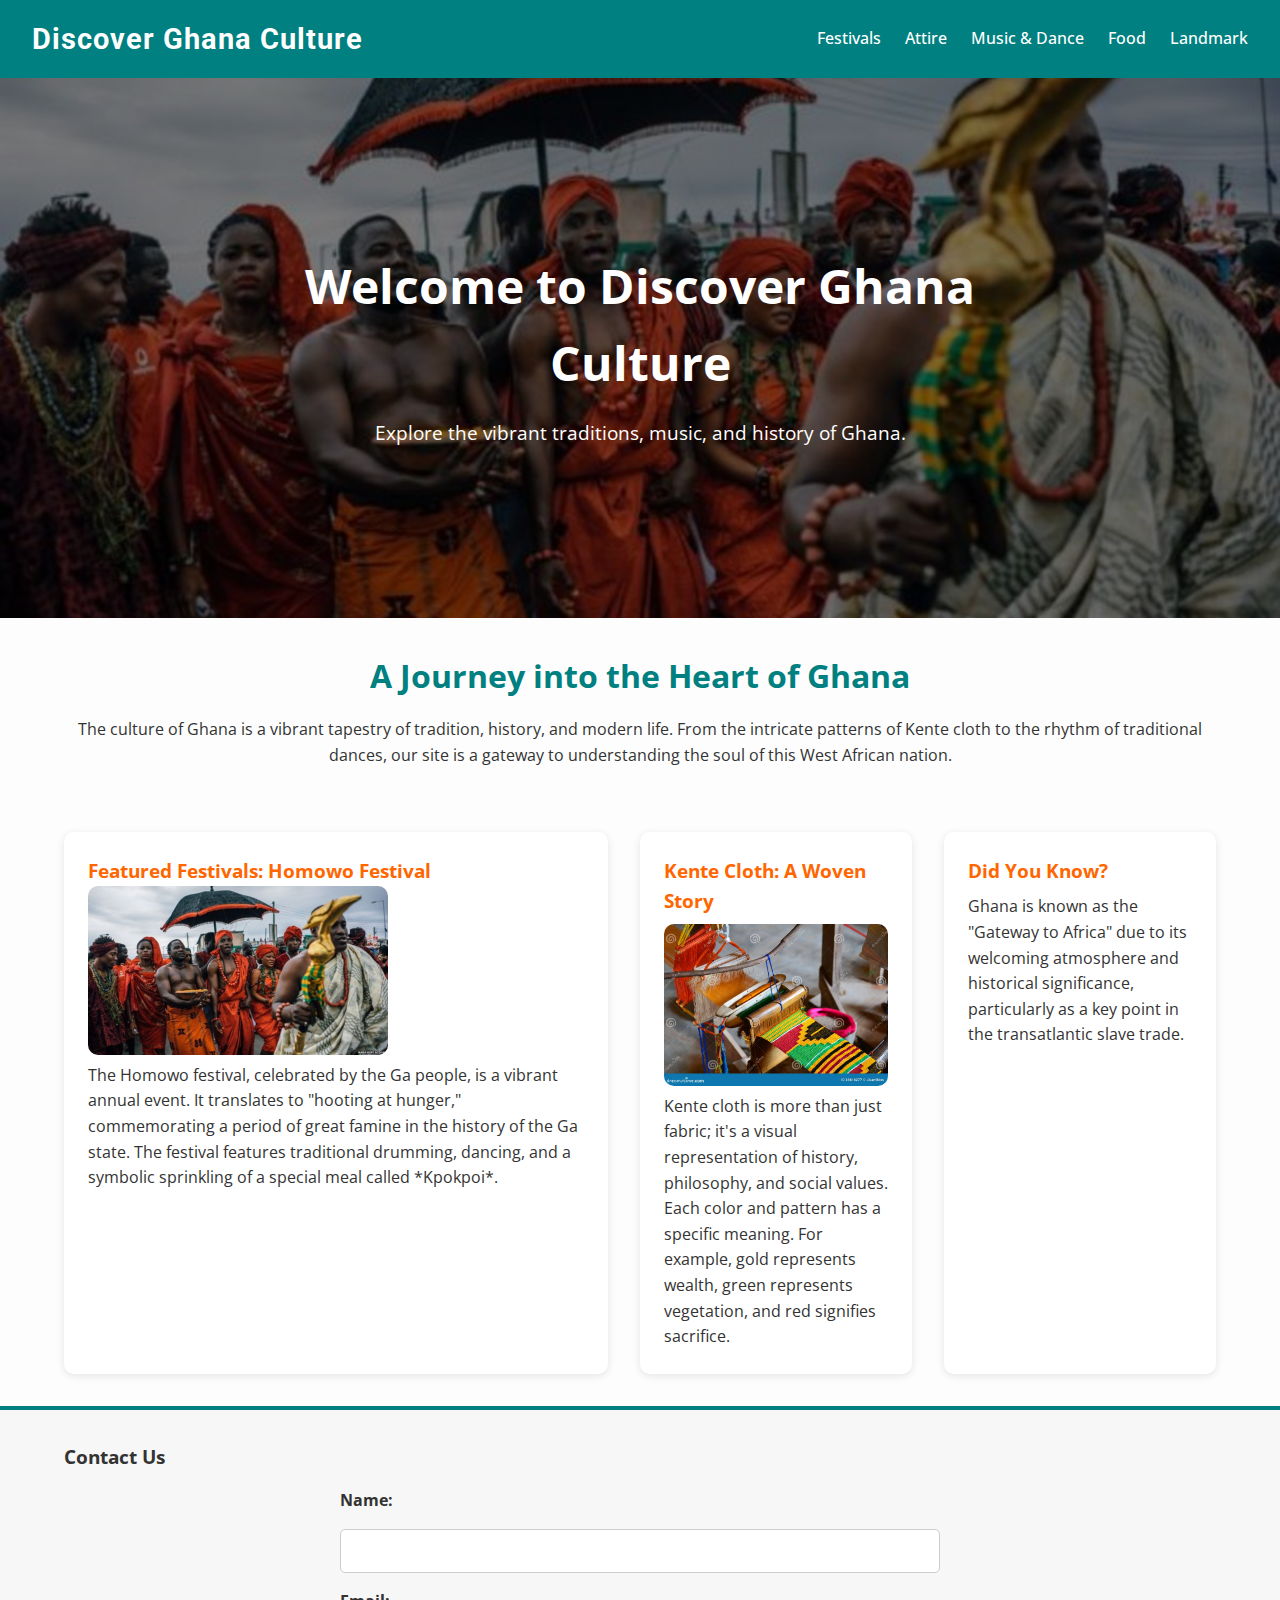
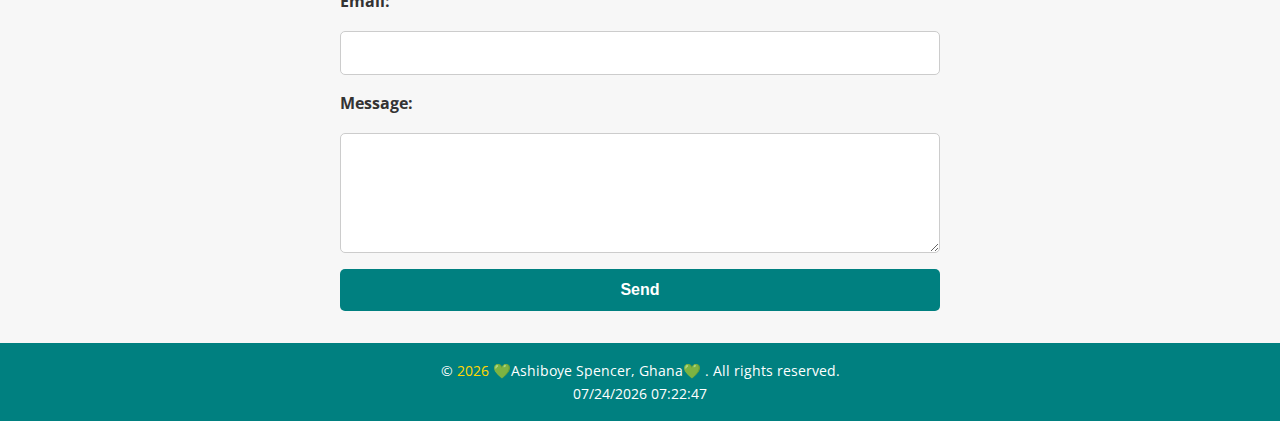
<file: project/index.html>
<!DOCTYPE html>
<html lang="en">
    <head>
        <meta charset="UTF-8">
        <meta name="viewpot" content="width=device-width, initial-scale=1.0">
        <title>WDD 131: Dynamic Web Fundamentals - Ashiboye Spencer</title>
        <meta name="discription" content="Discover Ghana Culture website">
        <meta name="author" content="Ashiboye Spencer">
        <link rel="stylesheet" href="styles/index.css">
        <link href="https://fonts.googleapis.com/css2?family=Roboto:wght@400;700&family=Open+Sans&display=swap" rel="stylesheet">
        <script src="scripts/index.js" defer></script>
    </head>
    <body>
        <header>
            <div class="logo">Discover Ghana Culture</div>
            <nav>
                <ul>
                    <li><a href="#">Festivals</a></li>
                    <li><a href="#">Attire</a></li>
                    <li><a href="#">Music & Dance</a></li>
                    <li><a href="#">Food</a></li>
                    <li><a href="#">Landmark</a></li>
                </ul>
            </nav>
        </header>
        <main>
            <section class="hero">
                <div class="hero-content">
                    <h1>Welcome to Discover Ghana Culture</h1>
                    <p>Explore the vibrant traditions, music, and history of Ghana.</p>
                </div>
            </section>
            <section class="welcome-message">
                <h2>A Journey into the Heart of Ghana</h2>
                <p>The culture of Ghana is a vibrant tapestry of tradition, history, and modern life.
                From the intricate patterns of Kente cloth to the rhythm of traditional dances, our site
                is a gateway to understanding the soul of this West African nation.</p>
            </section>
            <section class="content-grid">
                <div class="mian-article">
                    <h3 id="festivals">Featured Festivals: Homowo Festival</h3>
                    <img src="images/homowo-festival.jpg" alt="Image of the Homowo Festival" width="300">
                    <p>The Homowo festival, celebrated by the Ga people, is a vibrant annual event.
                    It translates to "hooting at hunger," commemorating a period of great famine
                    in the history of the Ga state. The festival features traditional drumming,
                    dancing, and a symbolic sprinkling of a special meal called *Kpokpoi*.</p>
                </div>
                <div class="sidebar">
                    <h3 id="attire">Kente Cloth: A Woven Story</h3>
                    <img src="images/kente-cloth-weaving.webp" alt="Image of a Kente cloth weaver" width="300">
                    <p> Kente cloth is more than just fabric; it's a visual representation of history,
                    philosophy, and social values. Each color and pattern has a specific meaning.
                    For example, gold represents wealth, green represents vegetation, and red signifies sacrifice.</p>
                </div>
                <div class="sidebar">
                    <h3>Did You Know?</h3>
                    <p>Ghana is known as the "Gateway to Africa" due to its welcoming atmosphere and
                    historical significance, particularly as a key point in the transatlantic slave trade.</p>
                </div>
            </section>
            <section class="form-section">
                <h3>Contact Us</h3>
                <form id="contactForm">
                    <label for="name">Name:</label>
                    <input type="text" id="name" name="name" required>

                    <label for="email">Email:</label>
                    <input type="email" id="email" name="name" required>

                    <label for="message">Message:</label>
                    <textarea name="message" id="message" required></textarea>

                    <button type="submit">Send</button>
                </form>
            </section>
        </main>
        <footer>
           <p>&copy; <span id="currentyear"></span> 💚Ashiboye Spencer, Ghana💚 . All rights reserved.</p>
           <p id="lastmodified"></p>  
        </footer>
    </body>
</html>
</file>
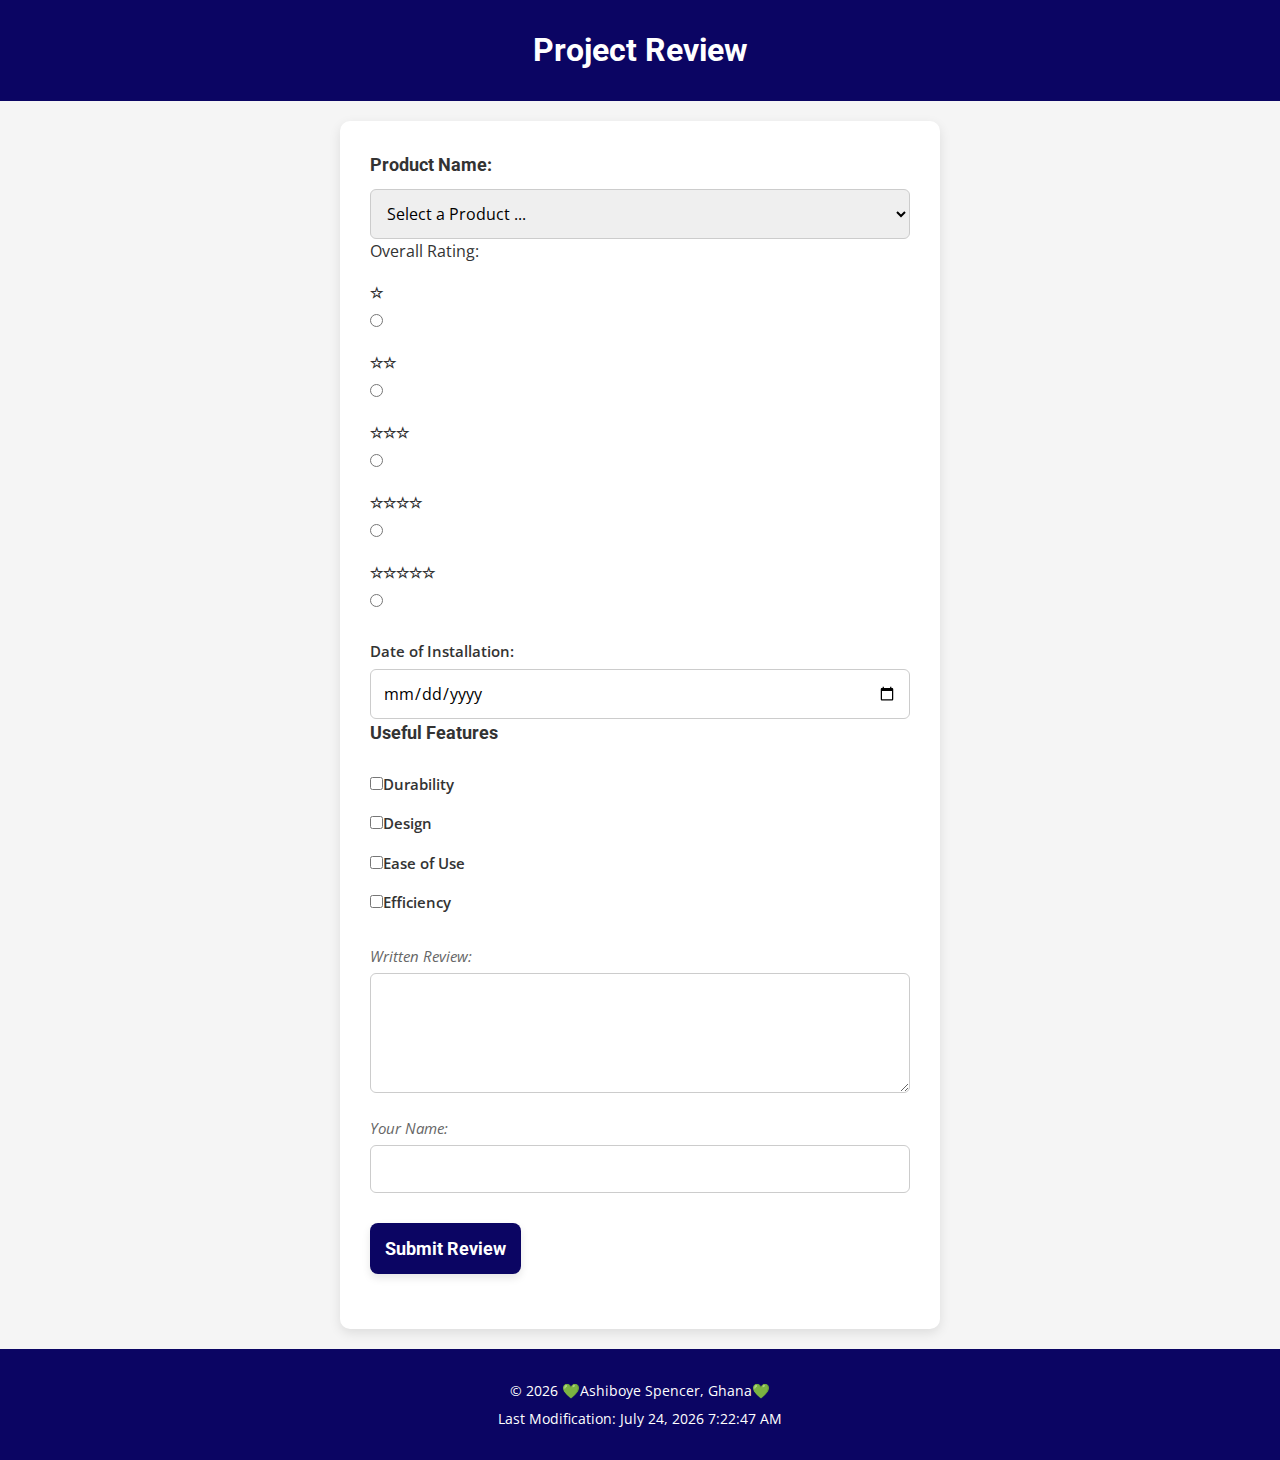
<file: form.html>
<!DOCTYPE html>
<html lang="en">
    <head>
        <meta charset="UTF-8">
        <meta name="viewport" content="width=device-width, initial-scale=1.0">
        <title>WDD 131: Dynamic Web Fundamentals - Ashiboye Spencer</title>
        <meta name="description" content="WDD 131 - Dynamic Web Fundamentals by Ashiboye Spencer">
        <meta name="author" content="Ashiboye Spencer">
        <link rel="stylesheet" href="styles/form.css">
        <link rel="preconnect" href="https://fonts.googleapis.com">
        <link rel="preconnect" href="https://fonts.gstatic.com" crossorigin>
        <link href="https://fonts.googleapis.com/css2?family=Roboto&family=Open+Sans&display=swap" rel="stylesheet">
        <script src="scripts/forms.js" defer></script>
    </head>
    <body>
        <header>
            <h1>Project Review</h1>
        </header>
        <main>
           <form action="review.html" method="get">
            <fieldset>
                <legend>Product Name:</legend>
                <select name="productName" id="productName" required>
                    <option value="" disabled selected>Select a Product ...</option>
                </select>
                <p>Overall Rating:</p>
                <div id="rating">
                    <label for="rate1">☆</label>
                    <input type="radio" id="rate1" name="rating" value="1" required>

                    <label for="rate2">☆☆</label>
                    <input type="radio" id="rate2" name="rating" value="2">

                    <label for="rate3">☆☆☆</label>
                    <input type="radio" id="rate3" name="rating" value="3">

                    <label for="rate4">☆☆☆☆</label>
                    <input type="radio" id="rate4" name="rating" value="4">

                    <label for="rate5">☆☆☆☆☆</label>
                    <input type="radio" id="rate5" name="rating" value="5">
                </div>

                <label for="installDate">Date of Installation:</label>
                <input type="date" id="installDate" name="installDate" required>

                <fieldset>
                    <legend>Useful Features</legend>
                    <label><input type="checkbox" id="feature1" name="features" value="durability">Durability</label>
                    <label><input type="checkbox" id="feature2" name="features" value="design">Design</label>
                    <label><input type="checkbox" id="feature3" name="features" value="ease">Ease of Use</label>
                    <label><input type="checkbox" id="feature4" name="features" value="efficiency">Efficiency</label>
                </fieldset>
                <label for="review">Written Review:</label>
                <textarea name="review" id="review" rows="4"></textarea>

                <label for="username">Your Name:</label>
                <input type="text" id="username" name="username">

                <input type="submit" value="Submit Review">
            </fieldset>
           </form>
        </main>
        <footer>
           <p>&copy; <span id="currentyear"></span> 💚Ashiboye Spencer, Ghana💚</p>
           <p id="lastmodified"></p> 
        </footer>
    </body>
</html>
</file>
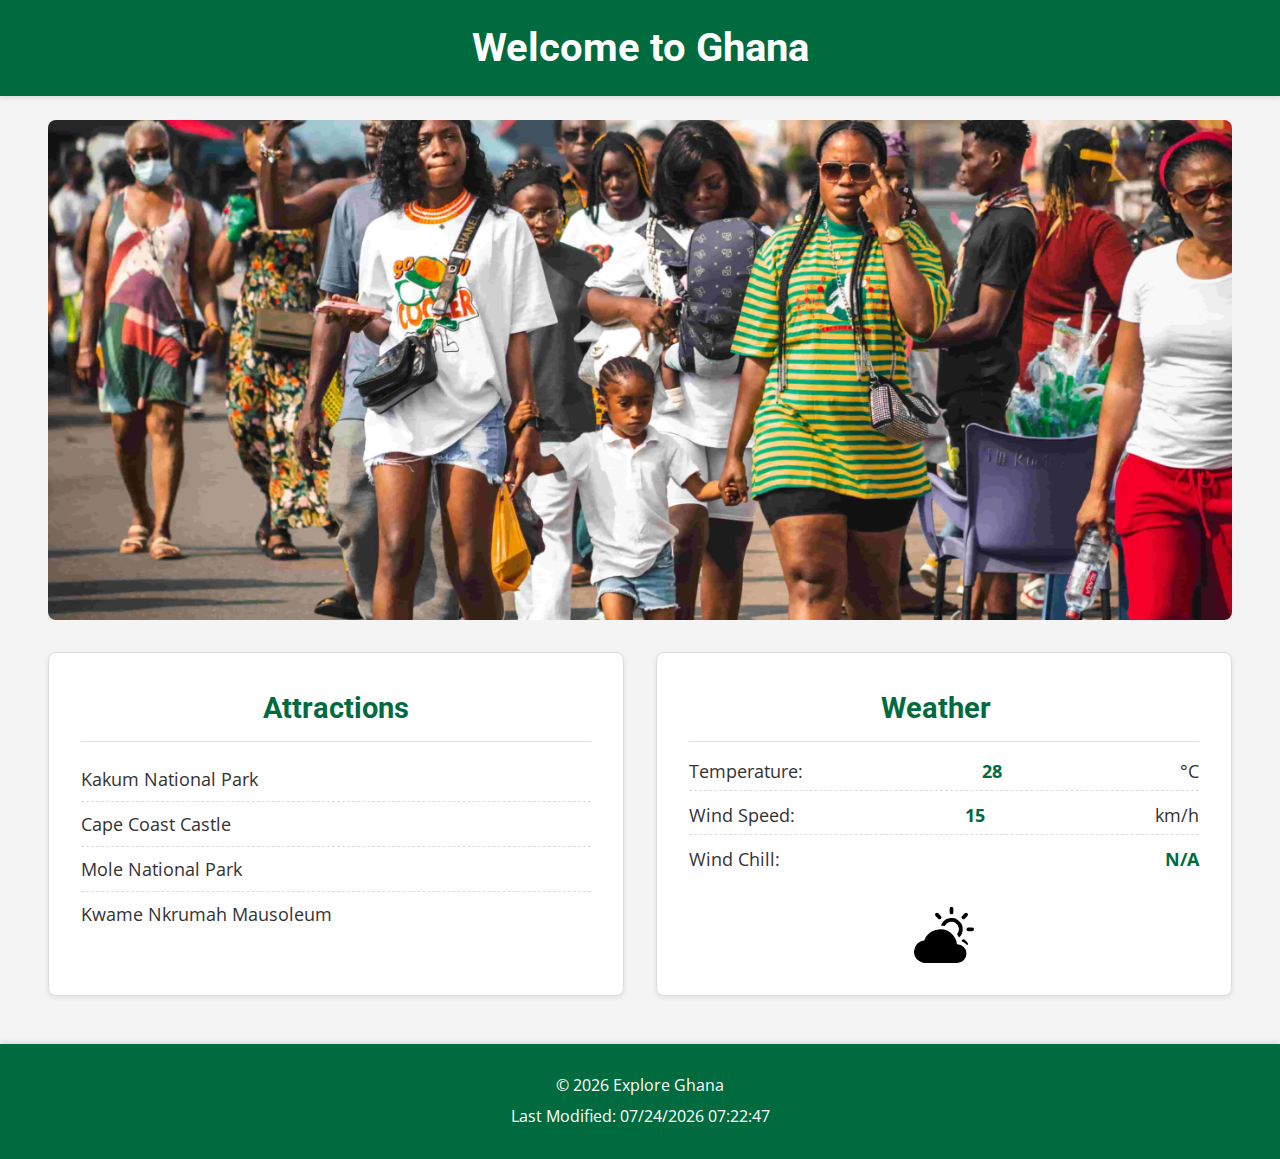
<file: place.html>
<!DOCTYPE html>
<html lang="en">
    <head>
        <meta charset="UTF-8">
        <meta name="viewport" content="width=device-width, initial-scale=1.0">
        <title>WDD 131: Dynamic Web Fundamentals - Ashiboye Spencer</title>
        <meta name="description" content="WDD 131 - Dynamic Web Fundamentals by Ashiboye Spencer">
        <meta name="author" content="Ashiboye Spencer">
        <link rel="stylesheet" href="styles/place.css">
        <link rel="stylesheet" href="styles/place-large.css">
        <link href="https://fonts.googleapis.com/css2?family=Roboto&family=Open+Sans&display=swap" rel="stylesheet">
        <script src="scripts/place.js" defer></script>
    </head>
    <body>
    <header>
        <h1>Welcome to Ghana</h1>
    </header>
    <main>
        <section class="hero">
            <picture>
                <source media="(min-width: 768px)" srcset="images/market.small.webp">
                <img src="images/pexels-khanhhoangminh-8613913-min.webp" alt="Vibrant market scene in Ghana" width="1200" height="800">
            </picture>
        </section>

        <section class="info-grid">
            <div class="info-card">
                <h3>Attractions</h3>
                <ul>
                    <li>Kakum National Park</li>
                    <li>Cape Coast Castle</li>
                    <li>Mole National Park</li>
                    <li>Kwame Nkrumah Mausoleum</li>
                </ul>
            </div>
            <div class="info-card weather-card">
                <h3>Weather <span class="weather-icon-large"></span></h3>
                <div class="weather-details">
                    <p>Temperature: <span id="temperature">28</span>°C</p>
                    <p>Wind Speed: <span id="wind-speed">15</span> km/h</p>
                    <p>Wind Chill: <span id="wind-chill">N/A</span></p>
                    <div class="weather-icon-mobile">
                        <img src="images/cloud-sun-fill.svg" alt="Cloudy weather icon">
                    </div>
                </div>
            </div>
        </section>
    </main>
    <footer>
        <p>&copy; <span id="currentyear"></span> Explore Ghana</p>
        <p>Last Modified: <span id="lastmodified"></span></p>
    </footer>
</body>
</html>
</file>
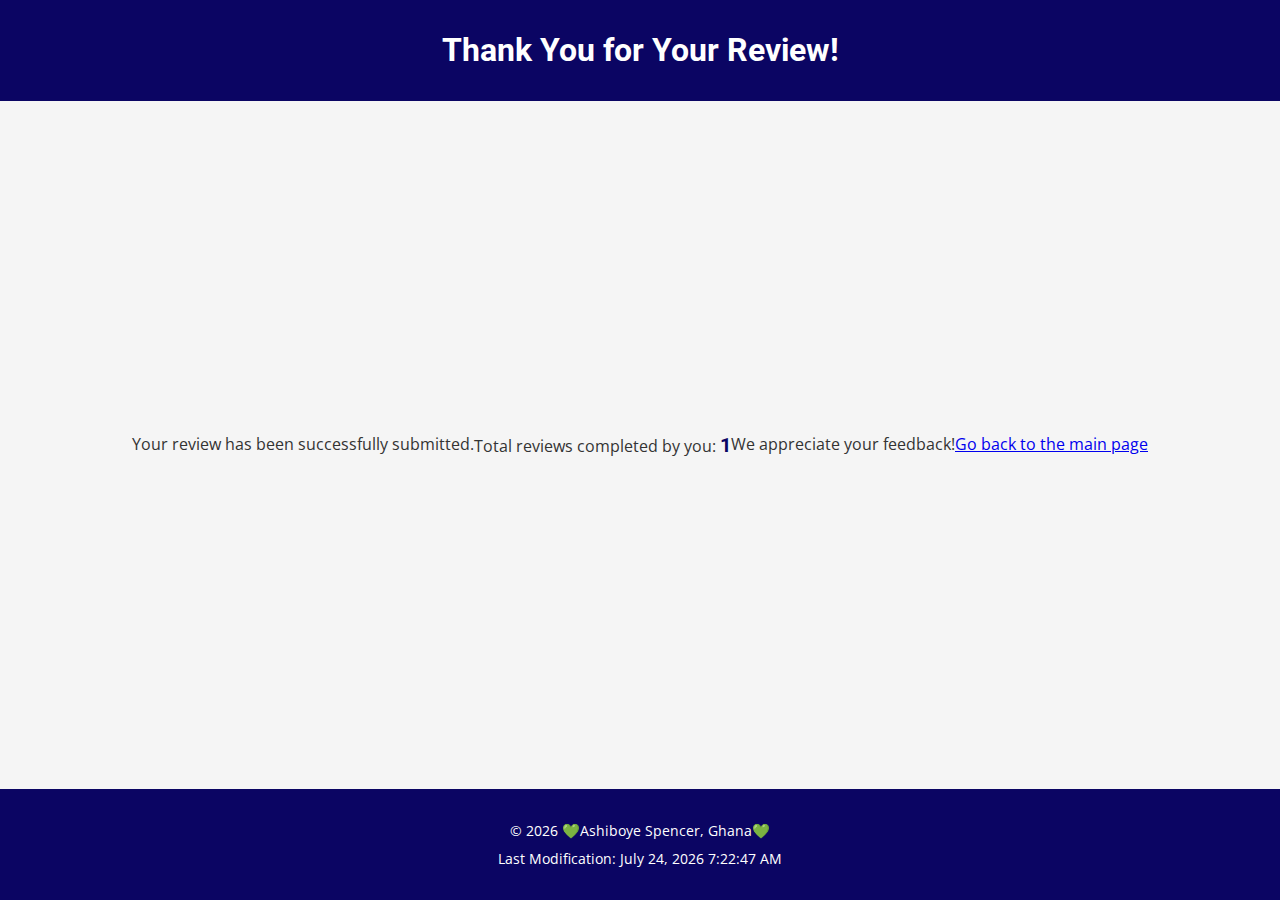
<file: review.html>
<!DOCTYPE html>
<html lang="en">
    <head>
        <meta charset="UTF-8">
        <meta name="viewport" content="width=device-width, initial-scale=1.0">
        <title>WDD 131: Dynamic Web Fundamentals - Ashiboye Spencer</title>
        <meta name="description" content="WDD 131 - Dynamic Web Fundamentals by Ashiboye Spencer">
        <meta name="author" content="Ashiboye Spencer">
        <link rel="stylesheet" href="styles/review.css">
        <link rel="preconnect" href="https://fonts.googleapis.com">
        <link rel="preconnect" href="https://fonts.gstatic.com" crossorigin>
        <link href="https://fonts.googleapis.com/css2?family=Roboto&family=Open+Sans&display=swap" rel="stylesheet">
        <script src="scripts/review.js" defer></script>
    </head>
    <body>
        <header>
            <h1>Thank You for Your Review!</h1>
        </header>
        <main>
           <p>Your review has been successfully submitted.</p>
           <p>Total reviews completed by you: <span id="reviewCountDisplay">0</span></p>
           <p>We appreciate your feedback!</p>
           <p><a href="form.html">Go back to the main page</a></p>
        </main>
        <footer>
           <p>&copy; <span id="currentyear"></span> 💚Ashiboye Spencer, Ghana💚</p>
           <p id="lastmodified"></p>
        </footer>
    </body>
</html>
</file>
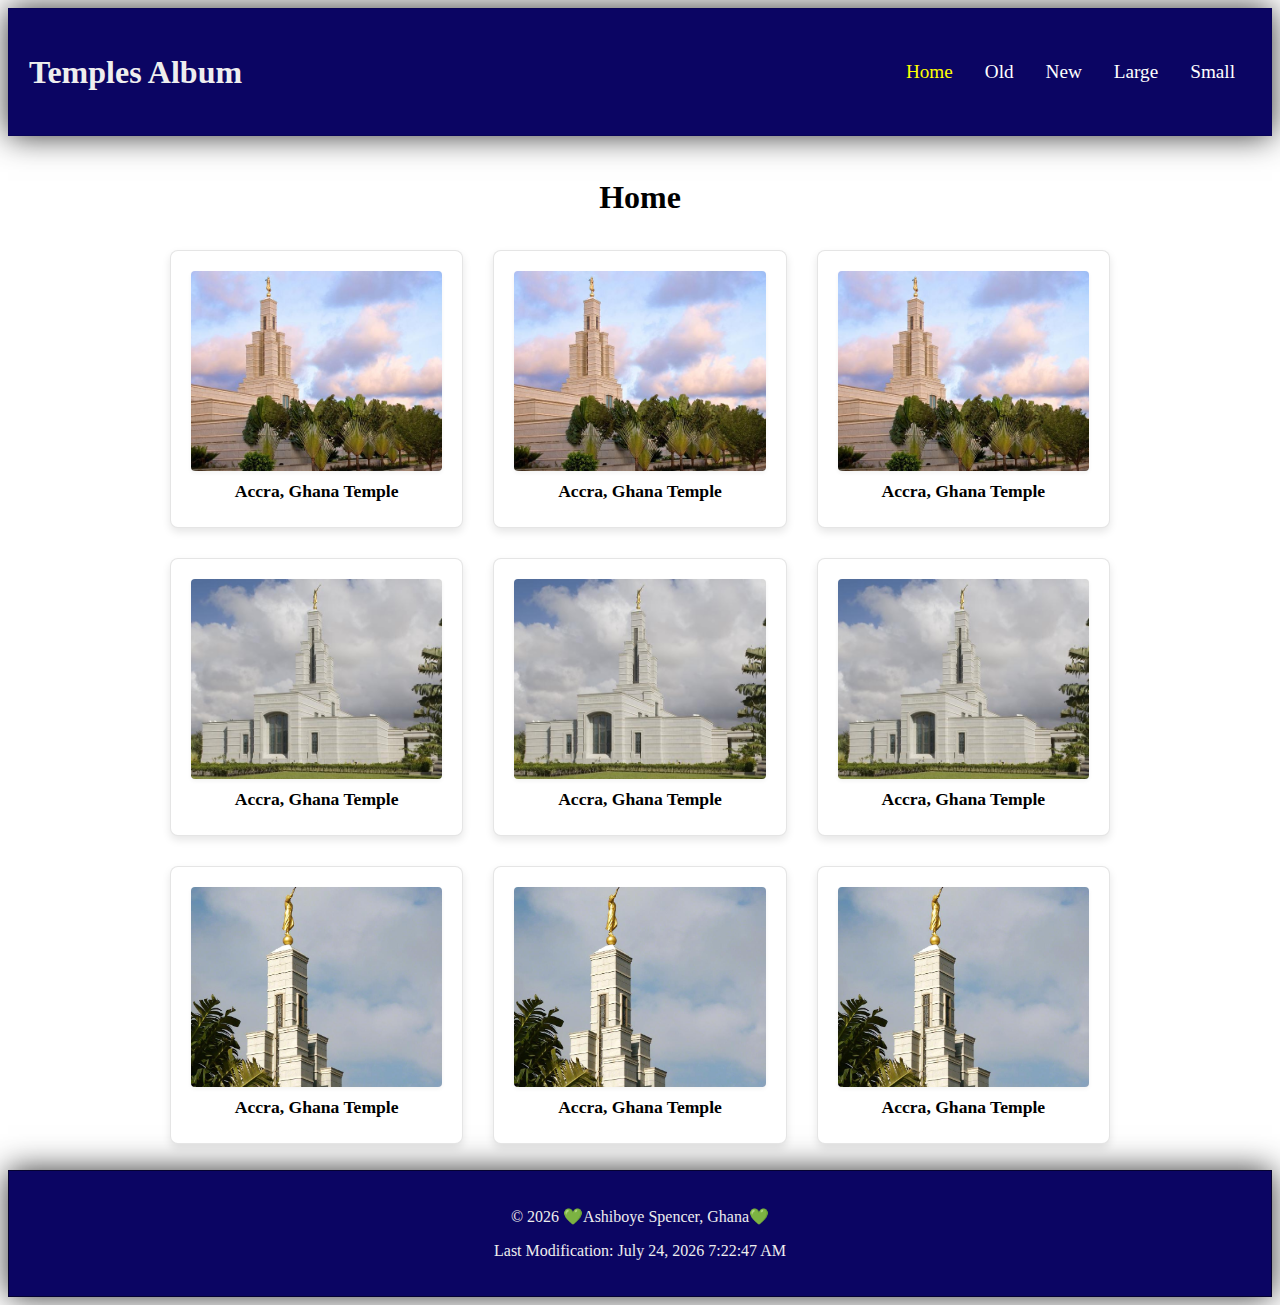
<file: temples.html>
<!DOCTYPE html>
<html lang="en">
    <head>
        <meta charset="UTF-8">
        <meta name="viewport" content="width=device-width, initial-scale=1.0">
        <title>WDD 131: Dynamic Web Fundamentals - Ashiboye Spencer</title>
        <meta name="description" content="WDD 131 - Dynamic Web Fundamentals by Ashiboye Spencer">
        <meta name="author" content="Ashiboye Spencer">
        <link rel="stylesheet" href="styles/temples.css">
        <link rel="stylesheet" href="styles/temples-large.css">
        <link rel="preconnect" href="https://fonts.googleapis.com">
        <link rel="preconnect" href="https://fonts.gstatic.com" crossorigin>
        <link href="https://fonts.googleapis.com/css2?family=Roboto&family=Open+Sans&display=swap" rel="stylesheet">
        <script src="scripts/temples.js" defer></script>
    </head>
    <body>
        <header>
            <h1>Temples Album</h1>
            <nav>
                <ul>
                    <li><a href="#" class="active">Home</a></li>
                    <li><a href="#">Old</a></li>
                    <li><a href="#">New</a></li>
                    <li><a href="#">Large</a></li>
                    <li><a href="#">Small</a></li>
                </ul>
            </nav>  
        </header>
        <main>
            <h2>Home</h2> 
            
            <div class="temple-grid">
                
                <figure>
                    <img src="images/accra-ghana-temple-2-min.jpg" alt="Accra Ghana Temple" width="300" height="200" loading="lazy">
                    <figcaption>Accra, Ghana Temple</figcaption>
                </figure>
                <figure>
                    <img src="images/accra-ghana-temple-2-min.jpg" alt="Accra Ghana Temple" width="300" height="200" loading="lazy">
                    <figcaption>Accra, Ghana Temple</figcaption>
                </figure>
                <figure>
                    <img src="images/accra-ghana-temple-2-min.jpg" alt="Accra Ghana Temple" width="300" height="200" loading="lazy">
                    <figcaption>Accra, Ghana Temple</figcaption>
                </figure>
                <figure>
                    <img src="images/accra-ghana-temple--min.jpg" alt="Accra Ghana Temple" width="300" height="200" loading="lazy">
                    <figcaption>Accra, Ghana Temple</figcaption>
                </figure>
                <figure>
                    <img src="images/accra-ghana-temple--min.jpg" alt="Accra Ghana Temple" width="300" height="200" loading="lazy">
                    <figcaption>Accra, Ghana Temple</figcaption>
                </figure>
                <figure>
                    <img src="images/accra-ghana-temple--min.jpg" alt="Accra Ghana Temple" width="300" height="200" loading="lazy">
                    <figcaption>Accra, Ghana Temple</figcaption>
                </figure>
                <figure>
                    <img src="images/accra-ghana-temple-5-min.jpg" alt="Accra Ghana Temple" width="300" height="200" loading="lazy">
                    <figcaption>Accra, Ghana Temple</figcaption>
                </figure>
                <figure>
                    <img src="images/accra-ghana-temple-5-min.jpg" alt="Accra Ghana Temple" width="300" height="200" loading="lazy">
                    <figcaption>Accra, Ghana Temple</figcaption>
                </figure>
                <figure>
                    <img src="images/accra-ghana-temple-5-min.jpg" alt="Accra Ghana Temple" width="300" height="200" loading="lazy">
                    <figcaption>Accra, Ghana Temple</figcaption>
                </figure>
            </div>
        </main>
        <footer>
            <p>&copy; <span id="currentyear"></span> 💚Ashiboye Spencer, Ghana💚</p>
            <p id="lastmodified"></p>
        </footer>
    </body>
</html>
</file>
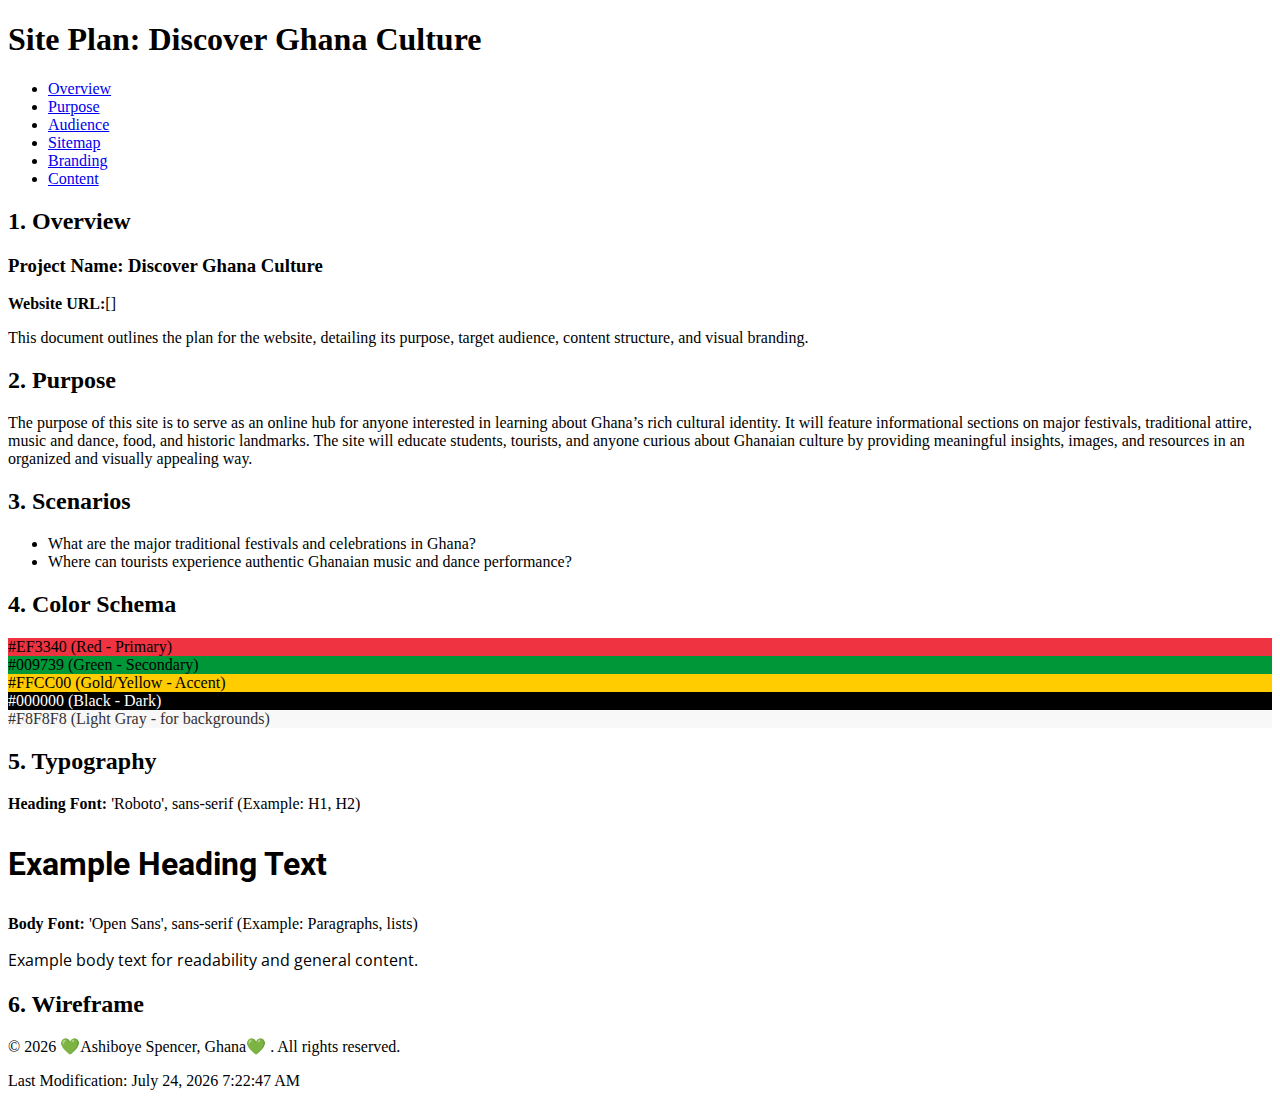
<file: project/siteplan.html>
<!DOCTYPE html>
<html lang="en">
    <head>
        <meta charset="UTF-8">
        <meta name="viewpot" content="width=device-width, initial-scale=1.0">
        <title>WDD 131: Dynamic Web Fundamentals - Ashiboye Spencer</title>
        <meta name="discription" content="Site plan for Discover Ghana Culture website">
        <meta name="author" content="Ashiboye Spencer">
        <!-- <link rel="stylesheet" href="styles/styles.css"> -->
        <link href="https://fonts.googleapis.com/css2?family=Roboto:wght@400;700&family=Open+Sans&display=swap" rel="stylesheet">
        <script src="scripts/siteplan.js" defer></script>
    </head>
    <body>
        <header>
            <h1>Site Plan: Discover Ghana Culture </h1>
            <nav>
                <ul>
                    <li><a href="#">Overview</a></li>
                    <li><a href="#">Purpose</a></li>
                    <li><a href="#">Audience</a></li>
                    <li><a href="#">Sitemap</a></li>
                    <li><a href="#">Branding</a></li>
                    <li><a href="#">Content</a></li>
                </ul>
            </nav>
        </header>
        <main>
            <section id="overview">
                <h2>1. Overview</h2>
                <h3>Project Name: Discover Ghana Culture</h3>
                <p><strong>Website URL:</strong>[]</p>
                <p>This document outlines the plan for the  website, detailing its purpose, target audience, content structure, and visual branding.</p>
            </section>
            <section id="purpose">
                <h2>2. Purpose</h2>
                <p>The purpose of this site is to serve as an online hub for anyone interested in learning about Ghana’s rich cultural identity. It will feature informational sections on major festivals, traditional attire, music and dance, food, and historic landmarks. The site will educate students, tourists, and anyone curious about Ghanaian culture by providing meaningful insights, images, and resources in an organized and visually appealing way.</p>
            </section>
            <section id="scenarios">
                <h2>3. Scenarios</h2>
                <ul>
                    <li>What are the major traditional festivals and celebrations in Ghana?</li>
                    <li>Where can tourists experience authentic Ghanaian music and dance performance?</li>
                </ul>
            </section>
            <section id="color-schema">
                <h2>4. Color Schema</h2>
                <div class="colors">
                   <div class="color-box primary-color" style="background-color: #EF3340;">#EF3340 (Red - Primary)</div>
                    <div class="color-box secondary-color" style="background-color: #009739;">#009739 (Green - Secondary)</div>
                    <div class="color-box accent-color" style="background-color: #FFCC00;">#FFCC00 (Gold/Yellow - Accent)</div>
                    <div class="color-box dark-color" style="background-color: #000000; color: #FFFFFF;">#000000 (Black - Dark)</div>
                    <div class="color-box light-color" style="background-color: #F8F8F8; color: #333;">#F8F8F8 (Light Gray - for backgrounds)</div> 
                </div>
            </section>
            <section id="typography">
                <h2>5. Typography</h2>
                <p><strong>Heading Font:</strong> 'Roboto', sans-serif (Example: H1, H2)</p>
                <p style="font-family: 'Roboto', sans-serif; font-weight: 700; font-size: 2em;">Example Heading Text</p>
                <p><strong>Body Font:</strong> 'Open Sans', sans-serif (Example: Paragraphs, lists)</p>
                <p style="font-family: 'Open Sans', sans-serif;">Example body text for readability and general content.</p>
            </section>
            <section id="content">
                <h2>6. Wireframe</h2>
            </section>
        </main>
        <footer>
           <p>&copy; <span id="currentyear"></span> 💚Ashiboye Spencer, Ghana💚 . All rights reserved.</p>
           <p id="lastmodified"></p> 
        </footer>
    </body>
</html>
</file>
<file: styles/form.css>
/* Import fonts from Google Fonts as specified in your HTML */
@import url('https://fonts.googleapis.com/css2?family=Roboto:wght@400;700&family=Open+Sans:wght@400;600&display=swap');

/* --- CSS Variables for Theme Colors --- */
:root {
    --primary-color: #0b0563; /* Dark Indigo from previous request */
    --header-footer-bg: #4c294c; /* Dark purple from the image */
    --body-bg: #f5f5f5; /* Light gray from the image */
    --form-bg: #ffffff;
    --text-color: #333333;
    --text-light: #666666;
    --border-color: #cccccc;
    --button-color: #0b0563;
    --button-hover: #1e1176;
    --shadow-color: rgba(0, 0, 0, 0.1);
    --star-color-inactive: #a9a9a9;
    --star-color-active: #ffc107;
}

/* --- Global Styles and Typography --- */
* {
    box-sizing: border-box;
    margin: 0;
    padding: 0;
}

body {
    font-family: 'Open Sans', sans-serif;
    background-color: var(--body-bg);
    color: var(--text-color);
    line-height: 1.6;
    display: flex;
    flex-direction: column;
    min-height: 100vh;
}

header {
    background-color: #0b0563;
    color: white;
    padding: 25px;
    text-align: center;
}

header h1 {
    font-family: 'Roboto', sans-serif;
    font-weight: 700;
}

main {
    flex: 1;
    display: flex;
    justify-content: center;
    align-items: center;
    padding: 20px;
}

/* --- Form Container and Fieldset --- */
form {
    background-color: var(--form-bg);
    padding: 30px;
    border-radius: 10px;
    box-shadow: 0 4px 12px var(--shadow-color);
    max-width: 600px;
    width: 100%;
}

fieldset {
    border: none;
    padding: 0;
    margin-bottom: 25px;
}

legend {
    font-family: 'Roboto', sans-serif;
    font-weight: 700;
    font-size: 1.1rem;
    color: var(--text-color);
    margin-bottom: 10px;
}

/* --- Form Fields and Labels --- */
label {
    display: block;
    margin-top: 15px;
    margin-bottom: 5px;
    font-weight: 600;
    color: var(--text-color);
    font-size: 0.95rem;
}

label[for="installDate"] {
    margin-top: 25px;
}

select,
input[type="date"],
input[type="text"],
textarea {
    width: 100%;
    padding: 12px;
    border: 1px solid var(--border-color);
    border-radius: 6px;
    font-family: inherit;
    font-size: 1rem;
    transition: border-color 0.3s ease, box-shadow 0.3s ease;
}

select:focus,
input[type="date"]:focus,
input[type="text"]:focus,
textarea:focus {
    border-color: var(--button-color);
    outline: none;
    box-shadow: 0 0 0 3px rgba(11, 5, 99, 0.1);
}

textarea {
    resize: vertical;
    min-height: 120px;
}

/* --- Star Rating Section --- */
.rating-container {
    margin-top: 10px;
    margin-bottom: 20px;
    display: flex;
    flex-wrap: wrap;
    gap: 15px;
}

.rating-option {
    display: flex;
    align-items: center;
    gap: 5px;
    cursor: pointer;
}

.rating-option input[type="radio"] {
    appearance: none;
    -webkit-appearance: none;
    width: 24px;
    height: 24px;
    border: 1px solid var(--border-color);
    border-radius: 50%;
    position: relative;
    cursor: pointer;
    transition: all 0.2s ease;
}

.rating-option input[type="radio"]:checked {
    border-color: var(--button-color);
    background-color: var(--button-color);
}

.rating-option input[type="radio"]:checked::after {
    content: '';
    display: block;
    width: 12px;
    height: 12px;
    background-color: white;
    border-radius: 50%;
    position: absolute;
    top: 50%;
    left: 50%;
    transform: translate(-50%, -50%);
}

.rating-option label {
    font-size: 1.5rem;
    color: var(--star-color-inactive);
    margin: 0;
    cursor: pointer;
}

/* Styling for the hidden fieldset used in your HTML for checkboxes */
#features + fieldset {
    border: none;
    padding: 0;
}

#features + fieldset legend {
    margin-bottom: 10px;
}

#features + fieldset label {
    display: block;
    margin: 5px 0;
    font-weight: normal;
    font-size: 0.95rem;
}

/* Style for the "Written Review" and "Your Name" (Optional) labels */
label[for="review"], label[for="username"] {
    font-style: italic;
    font-weight: normal;
    color: var(--text-light);
}

/* --- Submit Button --- */
input[type="submit"] {
    font-family: 'Roboto', sans-serif;
    font-weight: 700;
    background-color: var(--button-color);
    color: white;
    border: none;
    cursor: pointer;
    padding: 15px;
    border-radius: 8px;
    font-size: 1.15rem;
    transition: background-color 0.3s ease, transform 0.2s ease;
    margin-top: 30px;
    box-shadow: 0 4px 8px rgba(0, 0, 0, 0.1);
}

input[type="submit"]:hover {
    background-color: var(--button-hover);
    transform: translateY(-2px);
    box-shadow: 0 6px 12px rgba(0, 0, 0, 0.15);
}

/* --- Footer --- */
footer {
    text-align: center;
    padding: 25px;
    background-color: #0b0563;
    color: white;
    font-size: 0.9rem;
}

footer p {
    margin: 5px 0;
}

/* --- Responsive Adjustments --- */
@media (max-width: 768px) {
    main {
        padding: 10px;
    }

    form {
        padding: 20px;
    }

    header h1 {
        font-size: 1.5rem;
    }

    legend {
        font-size: 1rem;
    }

    select,
    input[type="date"],
    input[type="text"],
    textarea,
    input[type="submit"] {
        font-size: 0.95rem;
        padding: 10px;
    }

    #rating label {
        font-size: 2rem;
    }
}
</file>
<file: styles/place.css>
/* Universal Styles */
:root {
    --primary-color: #006B3F; /* Ghana Flag Green */
    --secondary-color: #f4f4f4; /* Light grey for backgrounds */
    --text-color: #333; /* Dark grey for general text */
    --heading-color: #1a1a1a; /* Even darker grey for headings */
    --border-color: #ddd; /* Light grey for borders */
}

body {
    font-family: 'Open Sans', sans-serif;
    margin: 0;
    line-height: 1.6;
    color: var(--text-color);
    background-color: var(--secondary-color);
}

h1, h3 {
    font-family: 'Roboto', serif;
    color: var(--heading-color);
    text-align: center;
    margin-bottom: 15px;
}

/* Header */
header {
    background-color: var(--primary-color); /* Applied Ghana Green */
    color: white;
    padding: 1rem 0;
    box-shadow: 0 2px 5px rgba(0, 0, 0, 0.1);
}

header h1 {
    color: white;
    margin: 0;
    font-size: 1.8rem;
}

/* Main Content */
main {
    padding: 1rem;
}

/* Hero Section */
.hero {
    position: relative;
    margin-bottom: 1rem;
    overflow: hidden; /* Ensures image doesn't overflow */
}

.hero img {
    width: 100%;
    height: auto;
    display: block;
    object-fit: cover; /* Ensures the image covers the area without distortion */
    border-radius: 8px; /* Slightly rounded corners for the image */
    box-shadow: 0 4px 8px rgba(0, 0, 0, 0.1);
}

/* Info Grid (for Attractions and Weather) */
.info-grid {
    display: flex;
    flex-direction: column; /* Stacks cards vertically on mobile */
    gap: 1rem; /* Space between cards */
}

.info-card {
    background-color: white;
    padding: 1.5rem;
    border-radius: 8px;
    box-shadow: 0 2px 5px rgba(0, 0, 0, 0.08);
    border: 1px solid var(--border-color);
}

.info-card h3 {
    color: var(--primary-color);
    font-size: 1.5rem;
    margin-top: 0;
    border-bottom: 1px solid var(--border-color);
    padding-bottom: 10px;
}

.info-card ul {
    list-style: none; /* Remove bullet points */
    padding: 0;
    margin: 0;
}

.info-card ul li {
    padding: 8px 0;
    border-bottom: 1px dashed var(--border-color); /* Dashed line for list items */
}

.info-card ul li:last-child {
    border-bottom: none; /* No border for the last item */
}

/* Weather Card Specifics */
.weather-card .weather-details {
    display: flex;
    flex-direction: column;
    gap: 10px;
}

.weather-card p {
    margin: 0;
    display: flex;
    justify-content: space-between;
    align-items: center;
    padding-bottom: 5px;
    border-bottom: 1px dashed var(--border-color);
}

.weather-card p:last-of-type {
    border-bottom: none;
}

.weather-card p span {
    font-weight: bold;
    color: var(--primary-color);
}

.weather-icon-large {
    display: none; /* Hide large weather icon on mobile */
}

.weather-icon-mobile {
    text-align: center;
    margin-top: 15px;
}

.weather-icon-mobile img {
    width: 60px; /* Adjust size as needed for mobile */
    height: auto;
    vertical-align: middle;
}

/* Footer */
footer {
    background-color: var(--primary-color); /* Applied Ghana Green */
    color: white;
    text-align: center;
    padding: 1rem;
    margin-top: 1.5rem;
    font-size: 0.9rem;
    box-shadow: 0 -2px 5px rgba(0, 0, 0, 0.1);
}

footer p {
    margin: 5px 0;
}

/* Basic accessibility improvements */
img {
    max-width: 100%;
    height: auto;
}
</file>
<file: styles/place-large.css>
/* Large Screen Styles (Desktop and Tablet Landscape) */

@media (min-width: 768px) { /* Adjust breakpoint as needed for your design */
    /* Header */
    header h1 {
        font-size: 2.5rem; /* Larger font for header on larger screens */
    }

    /* Main Layout for Large Screens */
    main {
        padding: 1.5rem 3rem; /* More padding on larger screens */
        max-width: 1200px; /* Max width for content to prevent it from stretching too wide */
        margin: 0 auto; /* Center the main content */
    }

    /* Hero Section - Adjusting for the large image and side cards */
    .hero {
        position: relative;
        display: grid;
        grid-template-columns: 1fr 1fr; /* Two columns for the hero area */
        align-items: center;
        gap: 2rem; /* Space between image and cards */
        margin-bottom: 2rem;
    }

    .hero picture {
        grid-column: 1 / span 2; /* Image spans both columns initially */
        grid-row: 1; /* Image in the first row */
    }

    .hero img {
        height: 500px; /* Fixed height for large image */
        object-fit: cover; /* Ensure image covers the area without distortion */
        width: 100%;
    }

    /* Info Grid for Large Screens */
    .info-grid {
        display: grid;
        grid-template-columns: 1fr 1fr; /* Two columns for cards below the hero */
        gap: 2rem; /* Space between the info cards */
        margin-top: 1rem; /* Space below the hero section */
    }

    /* Individual Info Cards */
    .info-card {
        padding: 2rem; /* More padding on larger screens */
    }

    .info-card h3 {
        font-size: 1.8rem;
    }

    .info-card ul li {
        font-size: 1.1rem;
    }

    /* Weather Card Specifics for Large Screens */
    .weather-icon-large {
        display: inline-block; /* Show large weather icon */
        margin-left: 10px; /* Space from "Weather" text */
        vertical-align: middle; /* Align with text */
        font-size: 1.8rem; /* Size of the emoticon */
        /* Removed background-image as emoticon is now in HTML */
    }

    /* .weather-icon-mobile {  */
         /* display: none; Hide mobile weather icon on large screens */
    /* } */

    .weather-card .weather-details p {
        font-size: 1.1rem;
    }

    /* Footer */
    footer {
        padding: 1.5rem;
        font-size: 1rem;
    }
}
</file>
<file: styles/review.css>
/* Import fonts from Google Fonts as specified in your HTML */
@import url('https://fonts.googleapis.com/css2?family=Roboto:wght@400;700&family=Open+Sans:wght@400;600&display=swap');

/* --- CSS Variables for Theme Colors --- */
:root {
    --header-footer-bg: #4c294c; /* Dark purple */
    --body-bg: #f5f5f5; /* Light gray */
    --review-container-bg: #ffffff;
    --text-color: #333333;
    --link-color: #0b0563; /* Matches the button color from the form */
    --shadow-color: rgba(0, 0, 0, 0.1);
}

/* --- Global Styles and Typography --- */
* {
    box-sizing: border-box;
    margin: 0;
    padding: 0;
}

body {
    font-family: 'Open Sans', sans-serif;
    background-color: var(--body-bg);
    color: var(--text-color);
    line-height: 1.6;
    display: flex;
    flex-direction: column;
    min-height: 100vh;
}

header {
    background-color: #0b0563 ;
    color: white;
    padding: 25px;
    text-align: center;
}

header h1 {
    font-family: 'Roboto', sans-serif;
    font-weight: 700;
}

main {
    flex: 1;
    display: flex;
    justify-content: center;
    align-items: center;
    padding: 20px;
}


.review-container {
    background-color: var(--review-container-bg);
    padding: 30px;
    border-radius: 10px;
    box-shadow: 0 4px 12px var(--shadow-color);
    max-width: 600px;
    width: 100%;
    text-align: center;
}

.review-container p {
    margin-bottom: 15px;
}

/* Highlight the review count to make it stand out */
#reviewCountDisplay {
    font-family: 'Roboto', sans-serif;
    font-weight: 700;
    font-size: 1.25rem;
    color: var(--link-color);
}

/* --- Link Styling --- */
.review-container a {
    color: var(--link-color);
    text-decoration: none;
    font-weight: 600;
    border-bottom: 2px solid transparent;
    transition: color 0.2s ease, border-bottom 0.2s ease;
}

.review-container a:hover {
    color: var(--link-color);
    border-bottom: 2px solid var(--link-color);
}

/* --- Footer --- */
footer {
    text-align: center;
    padding: 25px;
    background-color: #0b0563 ;
    color: white;
    font-size: 0.9rem;
}

footer p {
    margin: 5px 0;
}

/* --- Responsive Adjustments --- */
@media (max-width: 768px) {
    main {
        padding: 10px;
    }

    .review-container {
        padding: 20px;
    }

    header h1 {
        font-size: 1.5rem;
    }

    .review-container p {
        font-size: 0.95rem;
    }
}
</file>
<file: styles/temples.css>
/* Add/Modify these sections in your existing temples.css */

/* Main Content Layout */
main {
    max-width: 960px; /* Limit main content width */
    margin: 1rem auto; /* Center main content horizontally with some top/bottom margin */
    padding: 1rem;
}

main h2 { /* The "Home" heading in your screenshot */
    text-align: center;
    margin-bottom: 1.5rem;
    color: var(--primary-color); /* Assuming you want primary color for headings */
    font-size: 2rem; /* Adjusted for prominent "Home" title */
}

.temple-grid {
    display: grid;
    grid-template-columns: 1fr; /* Single column for mobile */
    gap: 20px; /* Space between grid items */
    padding: 10px; /* Some internal padding for the grid container */
}

.temple-grid figure {
    margin: 0; /* Remove default figure margin */
    padding: 15px; /* Padding inside each figure (around image and caption) */
    background-color: #fff; /* White background for each image card */
    border: 1px solid rgba(0, 0, 0, 0.1); /* Subtle border */
    border-radius: 8px; /* Slightly rounded corners for the cards */
    box-shadow: 0 4px 8px rgba(0, 0, 0, 0.1); /* Soft shadow for depth */
    text-align: center; /* Center the image and caption */
    display: flex; /* Make figure a flex container */
    flex-direction: column; /* Stack image and figcaption vertically */
    align-items: center; /* Center content horizontally within the figure */
    justify-content: center; /* Center content vertically if space allows */
}

.temple-grid img {
    max-width: 100%; /* Ensure image fits within its container */
    height: auto; /* Maintain aspect ratio */
    display: block; /* Remove extra space below image */
    border-radius: 4px; /* Slightly rounded corners for the images */
    margin-bottom: 10px; /* Space between image and caption */
    box-shadow: 0 2px 4px rgba(0, 0, 0, 0.05); /* Lighter shadow for the image itself */
    object-fit: cover; /* Ensures image covers the area, cropping if necessary */
    /* For consistent height on mobile, you might consider a min-height or fixed height
       if you need them to be perfectly square/rectangular before the large screen.
       However, 'height: auto;' is generally safer for responsiveness.
       We'll set a fixed height for large screens in temples-large.css
    */
}

.temple-grid figcaption {
    font-size: 1.1rem;
    font-weight: bold;
    color: var(--primary-color); /* Using your defined primary color */
    padding-bottom: 5px; /* Little padding at the bottom of the caption */
}
header {
	background-color: #0b0563;
    color: #eee;
	display: grid;
	grid-gap: 1rem;
	padding: 20px;
	border: 1px solid rgba(0, 0, 0, 0.1);
	box-shadow: 0 0 30px #333;
}

header,
main {
  margin: 0 auto;
}

h1 {
  font-size: 2rem;
}

nav ul {
  list-style: none;
  display: flex;
  flex-direction: column;
}

nav ul.open{
    display: flex;
}

nav a {
  display: block;
  color: #fff;
  text-align: center;
  padding: 1rem;
  text-decoration: none;
  font-size: larger;
}

nav a:hover {
  background-color: #eee;
  color: #000;
}

.active {
  color: yellow;
}

#menu {
    background: none;
    border: none;
    font-size: 2rem;
    color:white;
    cursor: pointer;
    display: block;
    padding: 5px 10px;
    z-index: 100;
}

#menu::before {
    content: "☰";
}

#menu.open::before {
    content:"X";
}

footer{
    background-color: #0b0563;
    color: #eee;
    text-align: center;
    padding:20px;
    border: 1px solid rgba(0, 0, 0, 0.5);
    box-shadow: 0 0 30px #333;

}
</file>
<file: styles/temples-large.css>
/* Add/Modify these sections in your existing temples-large.css */

@media (min-width: 768px) { /* Adjust breakpoint as needed */

    /* ... (your existing large view header and nav rules) ... */

    /* CSS Grid for main content in larger views */
    .temple-grid {
        grid-template-columns: repeat(3, 1fr); /* Three equal columns */
        /* You could also use: grid-template-columns: repeat(auto-fit, minmax(280px, 1fr));
           if you want more flexibility in column count based on viewport width.
           For a strict 3-column like the screenshot, repeat(3, 1fr) is direct. */
        gap: 30px; /* More space between grid items on larger screens */
    }

    .temple-grid figure {
        padding: 20px; /* More padding in larger cards */
    }

    .temple-grid img {
        height: 200px; /* Fixed height for consistent image size in the grid */
        object-fit: cover; /* Ensures image covers the area without distortion */
        width: 100%; /* Image takes full width of its container within the figure */
    }

    /* ... (your existing large view footer rules) ... */
}

#menu{
    display: none;
}

	header {
		display: flex;
		align-items: center;
		justify-content: space-between;
	}
	nav ul {
		justify-content: flex-end;
		flex-direction: row;
	}
	nav a {
		flex: 1 1 100%;
	}
</file>
<file: project/styles/index.css>
/* ---------- General Reset ---------- */
* {
    margin: 0;
    padding: 0;
    box-sizing: border-box;
}

body {
    font-family: 'Open Sans', sans-serif;
    line-height: 1.6;
    background-color: #fdfdfd;
    color: #333;
}

/* ---------- Header ---------- */
header {
    background-color: #008080;
    color: white;
    display: flex;
    justify-content: space-between;
    align-items: center;
    padding: 1rem 2rem;
}

header .logo {
    font-family: 'Roboto', sans-serif;
    font-weight: bold;
    font-size: 1.8rem;
    letter-spacing: 1px;
}

nav ul {
    display: flex;
    list-style: none;
    gap: 1.5rem;
}

nav a {
    color: white;
    text-decoration: none;
    font-weight: 500;
    transition: color 0.3s ease;
}

nav a:hover {
    color: #ffd700;
}

/* ---------- Hero Section ---------- */
.hero {
    background: url('../images/homowo-festival.jpg') center/cover no-repeat;
    min-height: 60vh;
    display: flex;
    align-items: center;
    justify-content: center;
    text-align: center;
    color: white;
    position: relative;
}

.hero::before {
    content: "";
    position: absolute;
    inset: 0;
    background: rgba(0, 0, 0, 0.5);
}

.hero-content {
    position: relative;
    z-index: 1;
    max-width: 800px;
}

.hero-content h1 {
    font-size: 3rem;
    margin-bottom: 1rem;
}

.hero-content p {
    font-size: 1.2rem;
}

/* ---------- Welcome Section ---------- */
.welcome-message {
    padding: 2rem 4rem;
    text-align: center;
}

.welcome-message h2 {
    font-size: 2rem;
    margin-bottom: 1rem;
    color: #008080;
}

/* ---------- Content Grid ---------- */
.content-grid {
    display: grid;
    grid-template-columns: 2fr 1fr 1fr;
    gap: 2rem;
    padding: 2rem 4rem;
}

.content-grid img {
    border-radius: 10px;
    max-width: 100%;
    height: auto;
}

.mian-article, .sidebar {
    background-color: #fff;
    padding: 1.5rem;
    border-radius: 10px;
    box-shadow: 0 2px 8px rgba(0, 0, 0, 0.1);
}

.mian-article h3{
    color:#ff6600 ;
}

.sidebar h3 {
    margin-bottom: 0.5rem;
    color: #ff6600;
}

/* ---------- Form Section ---------- */
.form-section {
    padding: 2rem 4rem;
    background-color: #f7f7f7;
    border-top: 4px solid #008080;
}

.form-section h3 {
    margin-bottom: 1rem;
}

form {
    display: grid;
    gap: 1rem;
    max-width: 600px;
    margin: auto;
}

label {
    font-weight: bold;
}

input, textarea, button {
    padding: 0.75rem;
    font-size: 1rem;
    border: 1px solid #ccc;
    border-radius: 5px;
}

textarea {
    resize: vertical;
    min-height: 120px;
}

button {
    background-color: #008080;
    color: white;
    font-weight: bold;
    border: none;
    cursor: pointer;
    transition: background 0.3s ease;
}

button:hover {
    background-color: #006666;
}

/* ---------- Footer ---------- */
footer {
    background-color: #008080;
    color: white;
    text-align: center;
    padding: 1rem;
    font-size: 0.9rem;
}

footer span {
    color: #ffd700;
}
</file>
